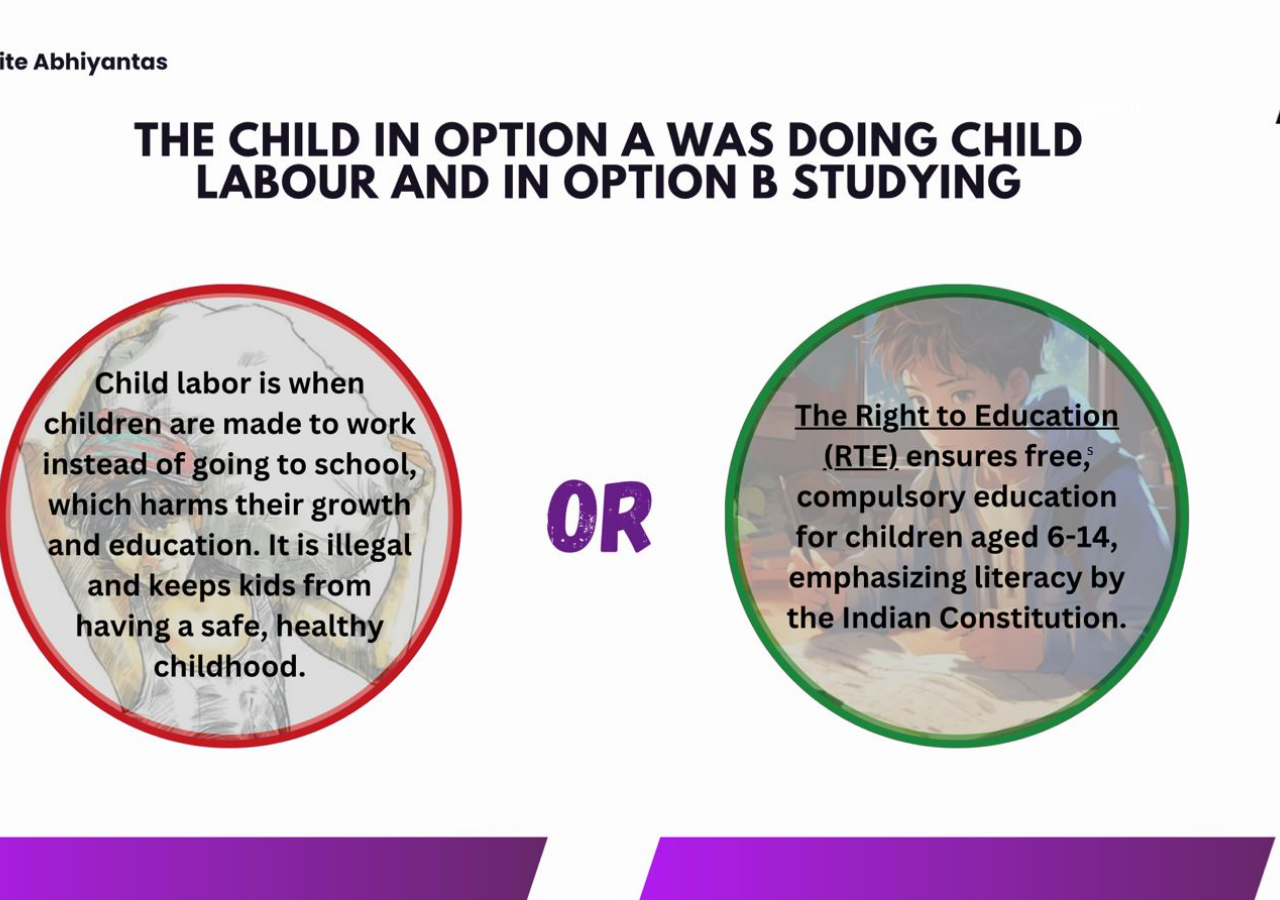
<file: SIH/Image1Game/index6.html>
<!DOCTYPE html>
<html>
<head>
    <title>Image2</title>
    <style>
        body {
            background-image: url("Image2.jpg");
            background-repeat: no-repeat; 
            background-attachment: fixed; 
            background-position: center center;
            background-size: cover;
            margin: 0; 
            height: 100vh; 
            display: flex;
            align-items: center;
            justify-content: center;
        }

        .button-container {
            display: flex;
            justify-content: space-between;
            width: 900px; /* Adjust width based on button size and spacing */
            gap: 100px;
        }

        .circle-button {
            width: 300px; /* Increase the width */
            height: 300px; /* Increase the height */
            margin-top: 180px;
            margin-right: 20px;
            border-radius: 50%;
            background-color: transparent; /* Semi-transparent white background */
            border: transparent; /* Border to make the button stand out */
            display: flex;
            align-items: center;
            justify-content: center;
            cursor: pointer;
            outline: none;
    /* Optional shadow for better visibility */
            transition: background-color 0.3s, border-color 0.3s;
        }

        .circle-button:hover {
            background-color: transparent;
            border-color: transparent;
        }

        .circle-button:focus {
            outline: none;
        }
    </style>
</head>
<body>
    <div class="button-container">
        <div class="circle-button" aria-label="Button 1"></div>
        <div class="circle-button" aria-label="Button 2" type="button" onClick="location.href='http://127.0.0.1:5500/LearningAnalytics/index2.html'"></div>
    </div>
</body>
</html>
s
</file>
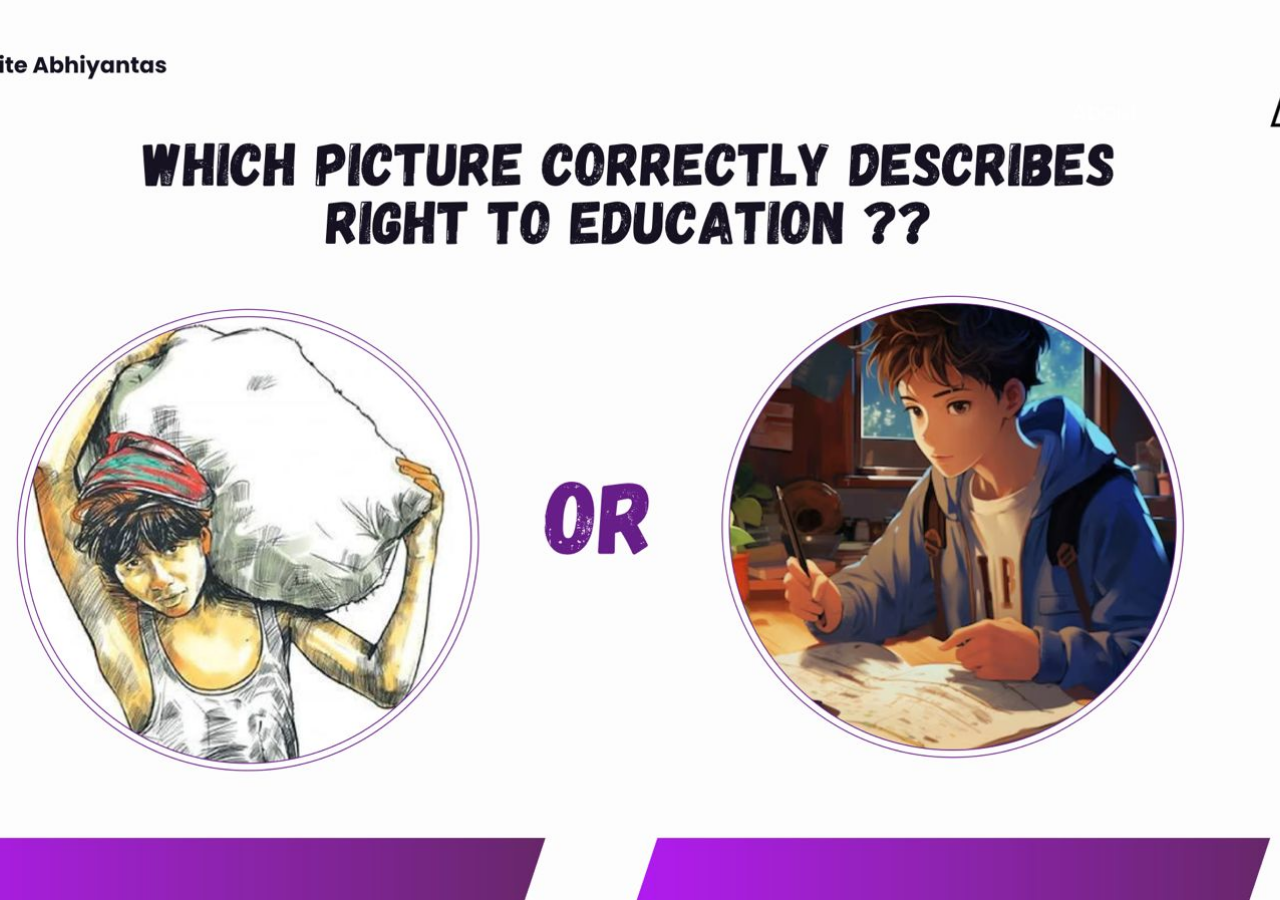
<file: SIH/ImageGame/index5.html>
<!DOCTYPE html>
<html>
<head>
    <title>Image1</title>
    <style>
        body {
            background-image: url("Image1.jpg");
            background-repeat: no-repeat; 
            background-attachment: fixed; 
            background-position: center center;
            background-size: cover;
            margin: 0; 
            height: 100vh; 
            display: flex;
            align-items: center;
            justify-content: center;
        }

        .button-container {
            display: flex;
            justify-content: space-between;
            width: 900px; /* Adjust width based on button size and spacing */
            gap: 100px;
        }

        .circle-button {
            width: 300px; /* Increase the width */
            height: 300px; /* Increase the height */
            margin-top: 180px;
            margin-right: 20px;
            border-radius: 50%;
            background-color: transparent; /* Semi-transparent white background */
            border: transparent; /* Border to make the button stand out */
            display: flex;
            align-items: center;
            justify-content: center;
            cursor: pointer;
            outline: none;
    /* Optional shadow for better visibility */
            transition: background-color 0.3s, border-color 0.3s;
        }

        .circle-button:hover {
            background-color: transparent;
            border-color: transparent;
        }

        .circle-button:focus {
            outline: none;
        }
    </style>
</head>
<body>
    <div class="button-container">
        <div class="circle-button" aria-label="Button 1" type="button" onClick="location.href='http://127.0.0.1:5500/Image1Game/index6.html'"></div>
        <div class="circle-button" aria-label="Button 2" type="button" onClick="location.href='http://127.0.0.1:5500/Image1Game/index6.html'"></div>
    </div>
</body>
</html>
</file>
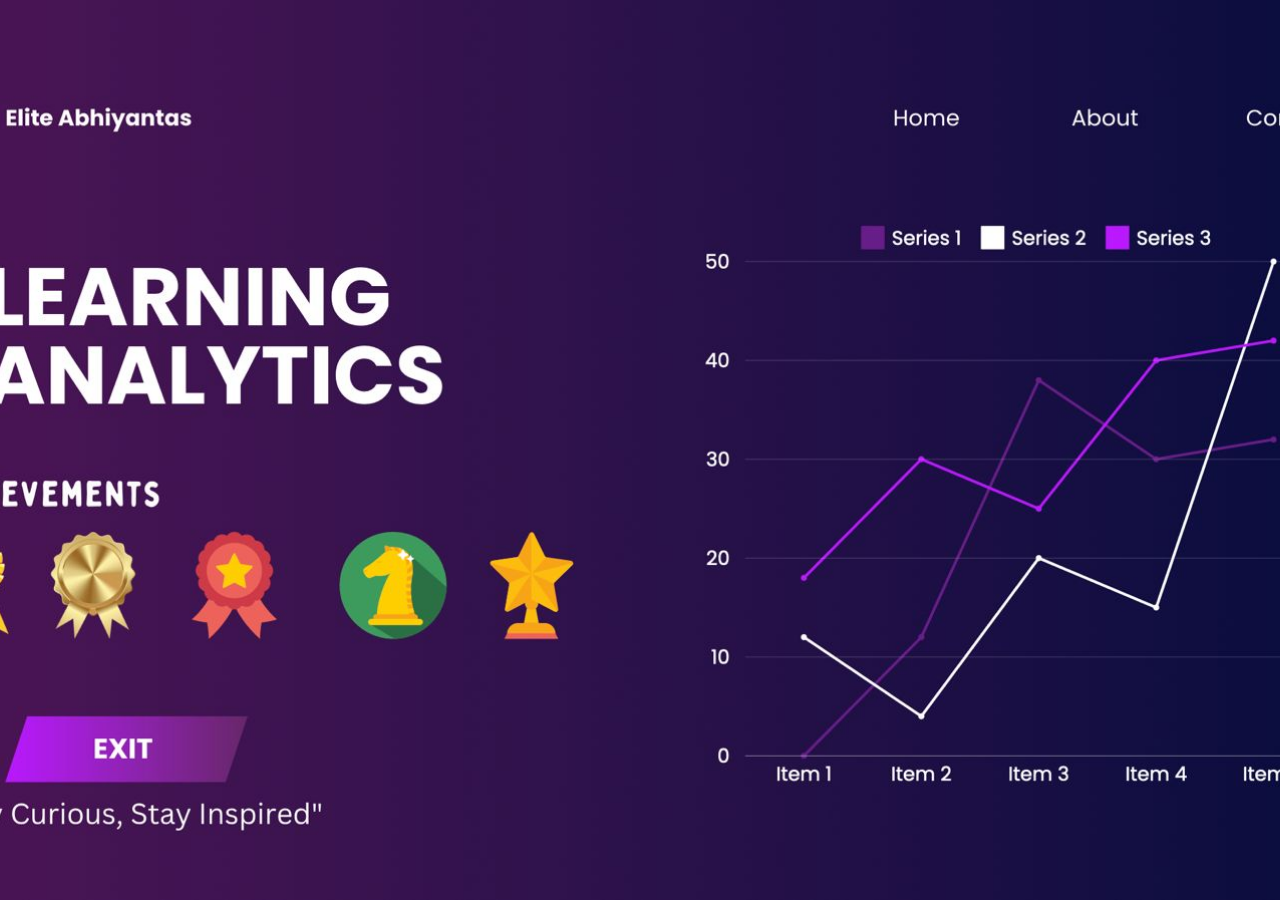
<file: SIH/LearningAnalytics/index2.html>
<!DOCTYPE html>
<html>
<head>
    <title>LearningAnalytics</title>
    <style>
        body {
            background-image: url("LearningAnalytics.jpg");
            background-repeat: no-repeat; 
            background-attachment: fixed; 
            background-position: center center; 
            background-size: cover; /* This makes the image cover the entire page */
            margin: 0; /* Ensures no default margin around the body */
            height: 100vh; /* Ensures the body takes the full viewport height */
        }
    </style>
</head>
<body>
</body>
</html>
</file>
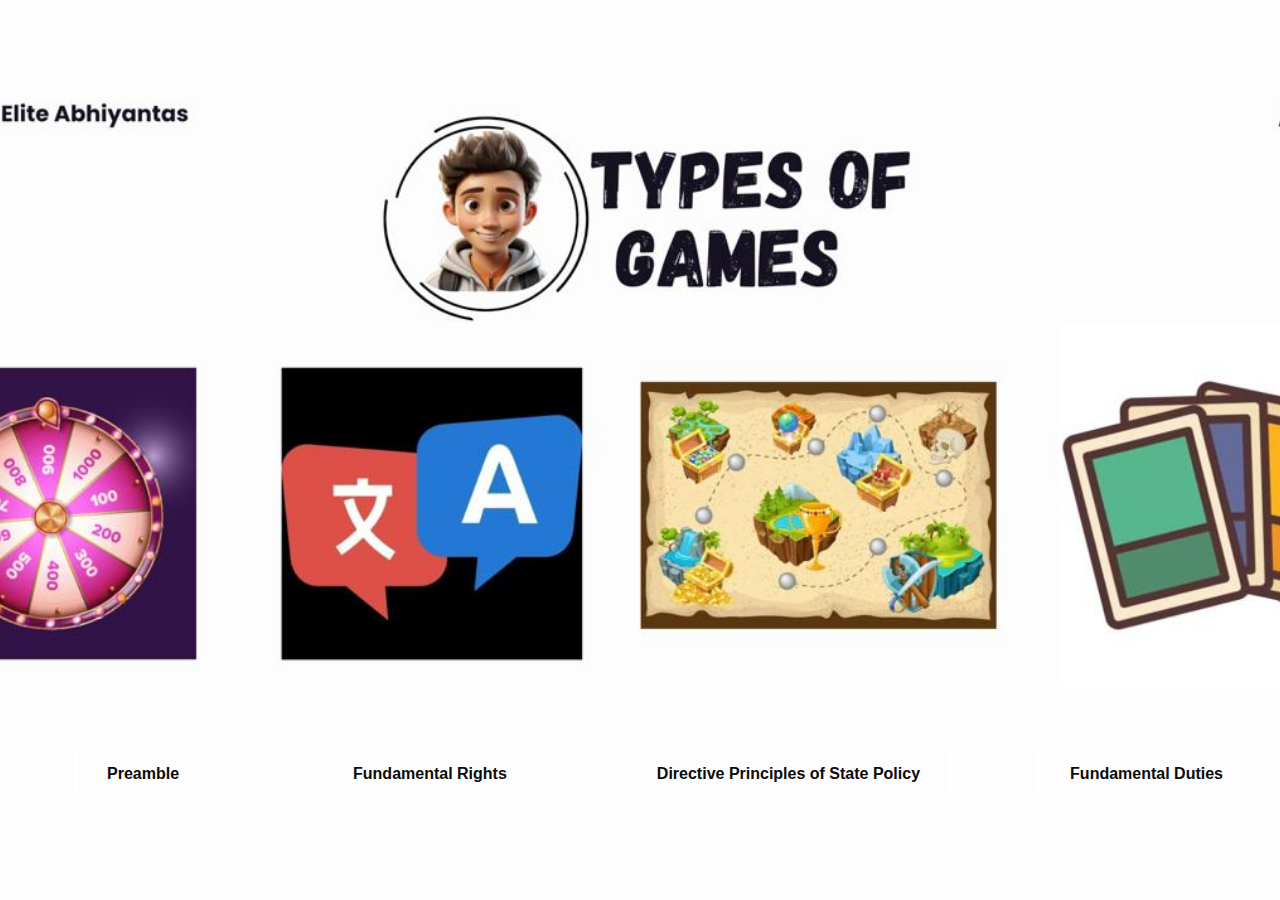
<file: SIH/TypesofGames/index3.html>
<!DOCTYPE html>
<html>
<head>
    <title>TypesofGames</title>
    <style>
        body {
            background-image: url("TypesofGames.jpg");
            background-repeat: no-repeat; 
            background-attachment: fixed; 
            background-position: center center;
            margin: 0;
            height: 100vh;
            display: flex;
            flex-direction: column;
            justify-content: flex-end;
            background-size: cover; /* This makes the image cover the entire page */
        }
        .button-container {
            display: flex;
            justify-content: space-between;
            margin-bottom: 100px;
            margin-left: 50px;
        }
        .button-group {
            display: flex;
            gap: 60px; /* Space between buttons */
        }
        .transparent-button {
            background-color: rgba(255, 255, 255, 0.2); /* Transparent */
            border: 2px solid rgb(255, 255, 255); /* Border to make it more visible */
            color: #0b0b0b;
            font-size: 200px;
            font-weight: bold;
            padding: 15px 30px;
            font-size: 16px;
            border-radius: 5px;
            cursor: pointer;
            transition: background-color 0.3s, color 0.3s;
            margin: 0 25px;
        }
        .transparent-button:hover {
            background-color: rgba(213, 139, 236, 0.4); /* Slightly less transparent on hover */
            color: black;
        }
        .preamble-button {
            flex-grow: 1;
            margin-right: auto; /* Adjust this value to increase or decrease the distance */
        }
        .fundamental-duties-button {
            margin-left: 10px; /* Space between Preamble and Fundamental Duties */
        }
    </style>
</head>
<body>

    <div class="button-container">
        <div class="button-group">
         <button class="transparent-button" preamble-button type="button" onClick="location.href='http://127.0.0.1:5500/SpinGame/index4.html'">Preamble</button>
         <button class="transparent-button" fundamental-duties type="button" onClick="location.href='http://127.0.0.1:5500/ImageGame/index5.html'">Fundamental Rights</button>
       </div>
        <button class="transparent-button">Directive Principles of State Policy</button>
        <button class="transparent-button">Fundamental Duties</button>
    </div>

</body>
</html>
</file>
